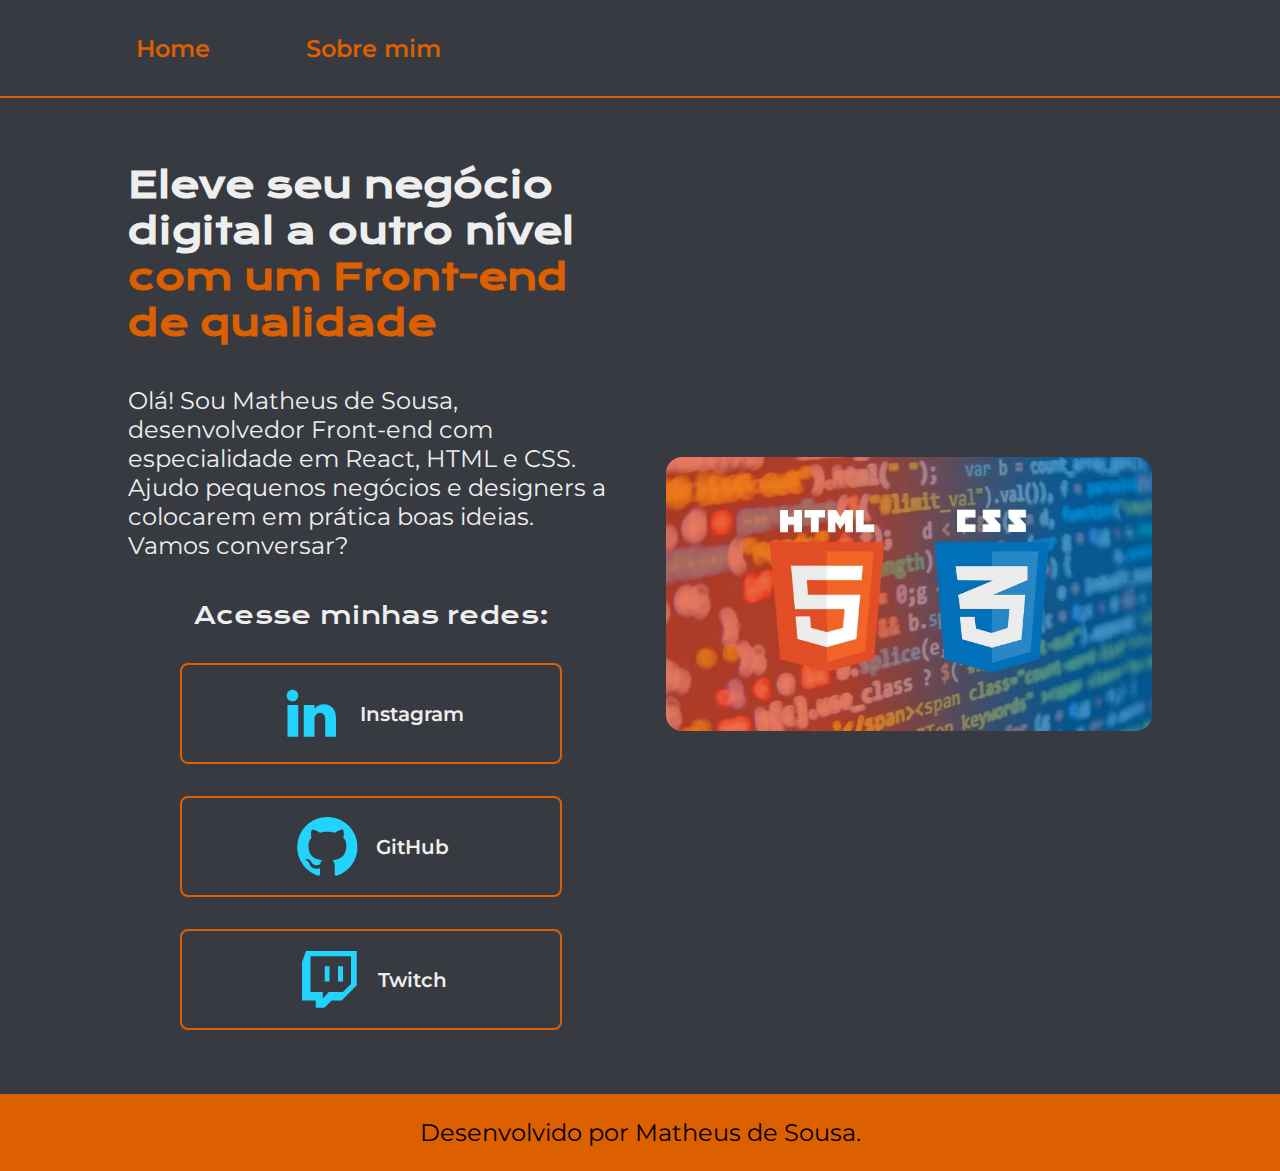
<file: index.html>
<!DOCTYPE html>
<html lang="pt-br">
<head>
    <meta charset="UTF-8">
    <meta http-equiv="X-UA-Compatible" content="IE=edge">
    <meta name="viewport" content="width=device-width, initial-scale=1.0">
    <link rel="stylesheet" href="css/style_port.css">
    <title>Home</title>
</head>
<body>
    <header class="cabecalho">
        <nav class="cabecalho_menu">
            <a class="menu_link" href="index.html">Home</a>
            <a class="menu_link" href="about.html">Sobre mim</a>
        </nav>
    </header>
    <main class="apres">
        <section class="apres_content-tx">
            <h1 class="content-tx_titulo">Eleve seu negócio digital a outro nível <strong class="titulo-des"> com um Front-end de qualidade</strong></h1>
            <p class="content-tx_texto">Olá! Sou Matheus de Sousa, desenvolvedor Front-end com especialidade em React, HTML e CSS. Ajudo pequenos negócios e designers a colocarem em prática boas ideias. Vamos conversar?</p>
            <div class="content-tx_links">
                <h2 class="links_subtitulo">Acesse minhas redes:</h2>
                <a href="https://www.instagram.com"class="links_link"><img src="img/icon-inst.png" alt="">Instagram</a>
                <a href="https://www.github.com"class="links_link"><img src="img/icon-git.png" alt="">GitHub</a>
                <a href="https://www.twitch.tv/"class="links_link"><img src="img/icon-twi.png" alt="">Twitch</a>
            </div>
        </section>
        <section class="apres_content-img">
            <img src="img/img1.webp" alt="Foto projeto">
        </section>
    </main>
    <footer class="rodape">
        <p>Desenvolvido por Matheus de Sousa.</p>
    </footer>
</body>
</html>
</file>
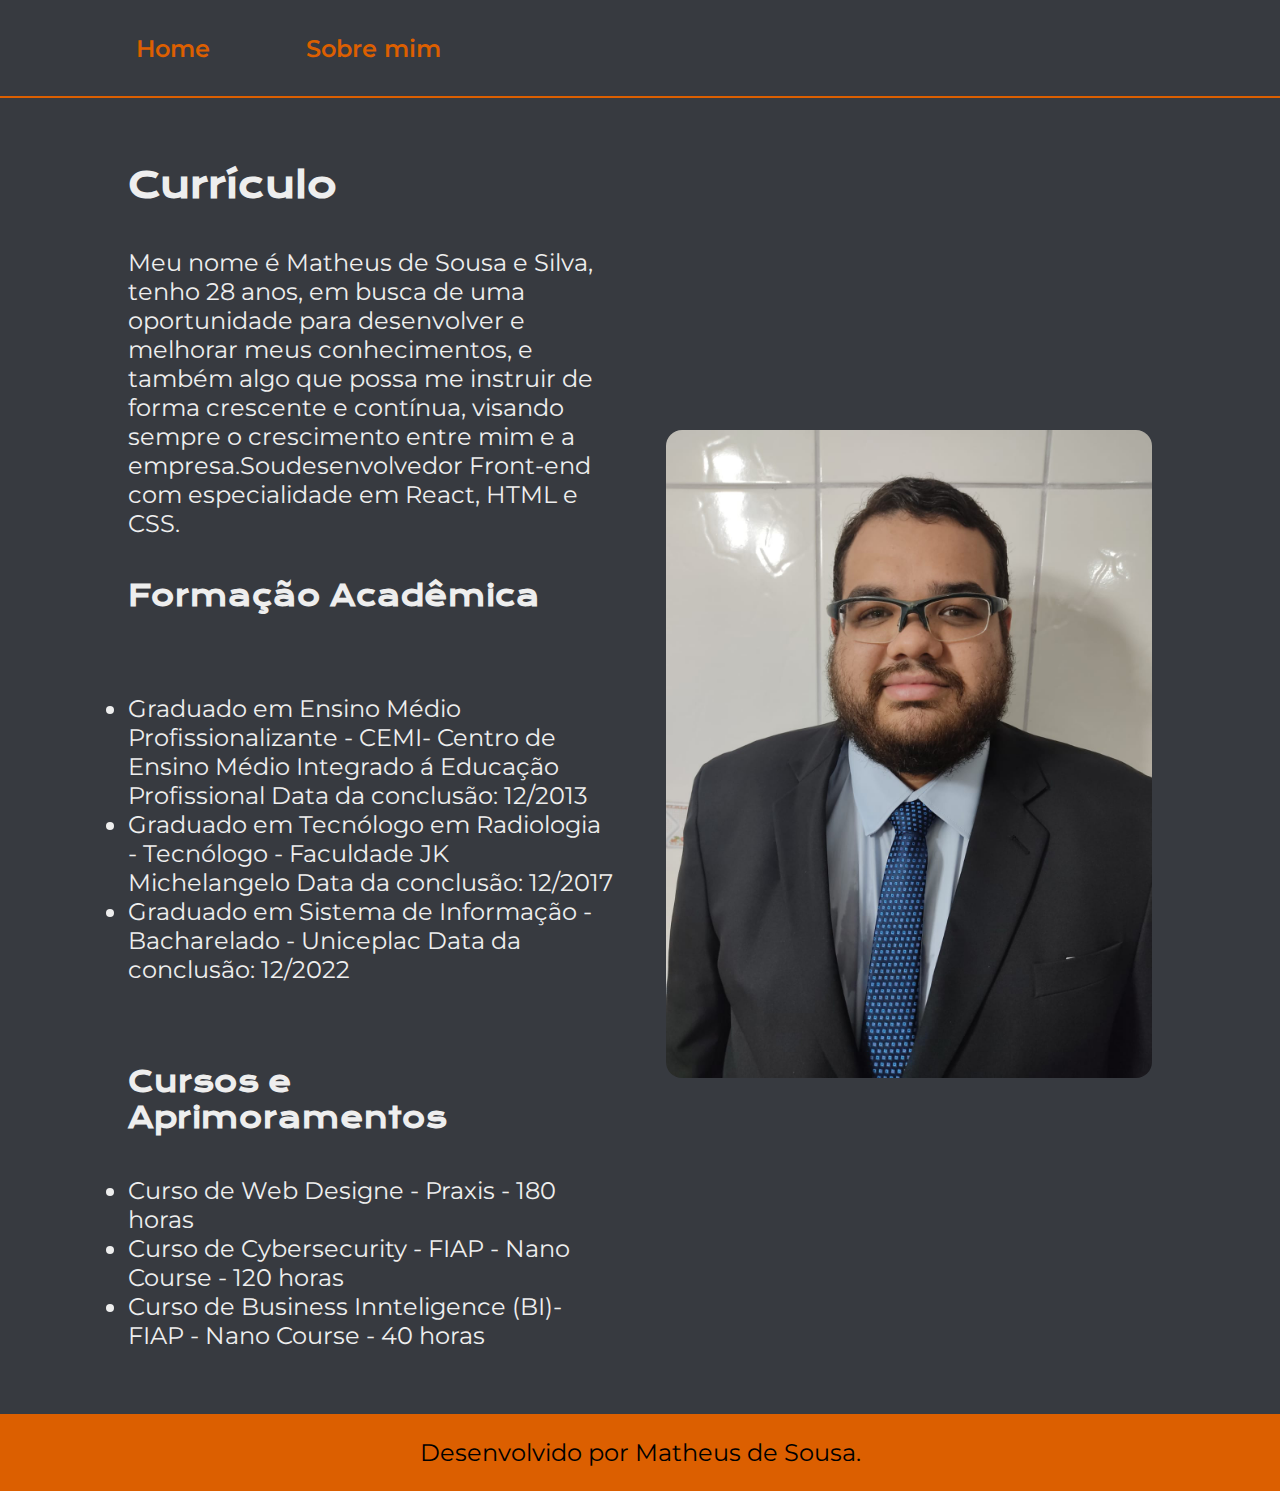
<file: about.html>
<!DOCTYPE html>
<html lang="pt-br">
<head>
    <meta charset="UTF-8">
    <meta http-equiv="X-UA-Compatible" content="IE=edge">
    <meta name="viewport" content="width=device-width, initial-scale=1.0">
    <title>Sobre mim</title>
    <link rel="stylesheet" href="./css/style_port.css">
</head>
<body>
    <header class="cabecalho">
        <nav class="cabecalho_menu">
            <a class="menu_link" href="index.html">Home</a>
            <a class="menu_link" href="about.html">Sobre mim</a>
        </nav>
    </header>
    <main>
        <main class="apres">
            <section class="apres_content-tx">
                <h1 class="content-tx_titulo">Currículo</h1>
                <p class="content-tx_texto">
                    Meu nome é Matheus de Sousa e Silva, tenho 28 anos, em busca de uma oportunidade para
                    desenvolver e melhorar meus conhecimentos, e também algo que possa me instruir de forma crescente
                    e contínua, visando sempre o crescimento entre mim e a empresa.Soudesenvolvedor Front-end com especialidade em React, HTML e CSS.
                </p>
                <h2 class="content-tx_subtitulo">Formação Acadêmica</h2>
                <p class="content-tx_texto">
                <ul class="content-tx_texto">
                    <li> Graduado em Ensino Médio Profissionalizante - CEMI- Centro de Ensino
                        Médio Integrado á Educação Profissional Data da conclusão: 12/2013
                        </li>
                    <li> Graduado em Tecnólogo em Radiologia - Tecnólogo - Faculdade JK Michelangelo
                        Data da conclusão: 12/2017</li>
                    <li>Graduado em Sistema de Informação - Bacharelado - Uniceplac Data da conclusão:
                        12/2022</li>
                </ul>
                </p>
                <h2 class="content-tx_subtitulo">Cursos e Aprimoramentos</h2>
                <div class="content-tx_texto">
                <ul class="content-tx_texto">
                    <li>Curso de Web Designe - Praxis - 180 horas</li>
                    <li>Curso de Cybersecurity - FIAP - Nano Course - 120 horas</li>
                    <li>Curso de Business Innteligence (BI)- FIAP - Nano Course - 40 horas</li>
                </ul>
                </div>    
            </section>
            <section class="apres_content-img">
                <img src="img/foto-mth.jpeg" alt="Foto projeto" class="foto"></img>
            </section>
    </main>
    <footer class="rodape">
        <p>Desenvolvido por Matheus de Sousa.</p>
    </footer>
</body>
</html>
</file>
<file: css/style_port.css>
@import url('https://fonts.googleapis.com/css2?family=Krona+One&display=swap');
@import url('https://fonts.googleapis.com/css2?family=Krona+One&family=Montserrat&display=swap');

:root{
    --cor-primaria: #373A40;
    --cor-secundaria: #EEEEEE;
    --cor-terciaria: #DC5F00;
    --cor-hover: #686D76; 

    --font-primaria:'Krona One' , sans-serif;
    --font-secundaria:'Montserrat', sans-serif;
}
*{
    margin: 0;
    padding: 0;
}
body{
    box-sizing: border-box;
    background-color: var(--cor-primaria);
    color: var(--cor-secundaria);
}
.cabecalho{
    padding: 2% 0% 2% 10%;
    border-bottom: var(--cor-terciaria) solid 2px;
}
.cabecalho_menu{
    display: flex;
    gap: 80px;
}
.menu_link{
    font-family: var(--font-secundaria);
    font-size: 1.5rem;
    font-weight: 600;
    color: var(--cor-terciaria);
    padding: 8px;
    text-decoration: none;
}
.menu_link:hover{
    cursor: pointer;
    background-color: var(--cor-hover);
    border-radius: 8px;
}
.apres{
    padding: 5% 10%;
    display: flex;
    align-items: center;
    justify-content: space-between;
    gap: 5%;
}
.apres_content-tx{
    width: 50%;
    display: flex;
    flex-direction: column;
    gap: 40px;
}
.content-tx_titulo{
    font-size: 2.25rem;
    font-family: var(--font-primaria);
}
.titulo-des{
    color: var(--cor-terciaria);
}
.content-tx_subtitulo{
    font-size: 1.75rem;
    font-family: var(--font-primaria);
}
.content-tx_texto{
    font-size:1.5rem;
    font-family: var(--font-secundaria);
}
.content-tx_links{
    display: flex;
    flex-direction: column;
    align-items: center;
    justify-content: space-between;
    gap: 32px;
}
.links_subtitulo{
    font-family: var(--font-primaria);
    font-weight: 400;
    font-size: 1.5rem;
}
.links_link{
    display: flex;
    justify-content: center;
    align-items: center;
    gap: 15px;
    border: 2px solid var(--cor-terciaria);
    width: 378px;
    text-align: center;
    border-radius: 8px;
    font-size: 1.25rem;
    font-weight: 600;
    padding: 15px 0px;
    text-decoration: none;
    color: var(--cor-secundaria);
    font-family: var(--font-secundaria);
}
.links_link:hover{
    cursor: pointer;
    background-color: var(--cor-hover);
}
.apres_content-img{
    width: 50%;
}
.apres_content-img img{
    width: 100%;
    border-radius: 16px;
}
.rodape{
    padding: 24px;
    text-align: center;
    font-family: var(--font-secundaria);
    font-size: 1.5rem;
    color: black;
    background-color: var(--cor-terciaria);
    
}

@media (max-width: 1200px) {
    .cabecalho{
        padding: 6%;
    }
    .cabecalho_menu{
        justify-content: center;
    }
    .apres {
        flex-direction: column-reverse;
        padding: 5%;
        gap: 25px;
    }
    .apres_content-tx{
        width: auto;
    }
    .apres_content-img{
        width: auto;
    }
    .apres_content-img img{
        width: 100%;
        border-radius: 16px;
    }


}
</file>
